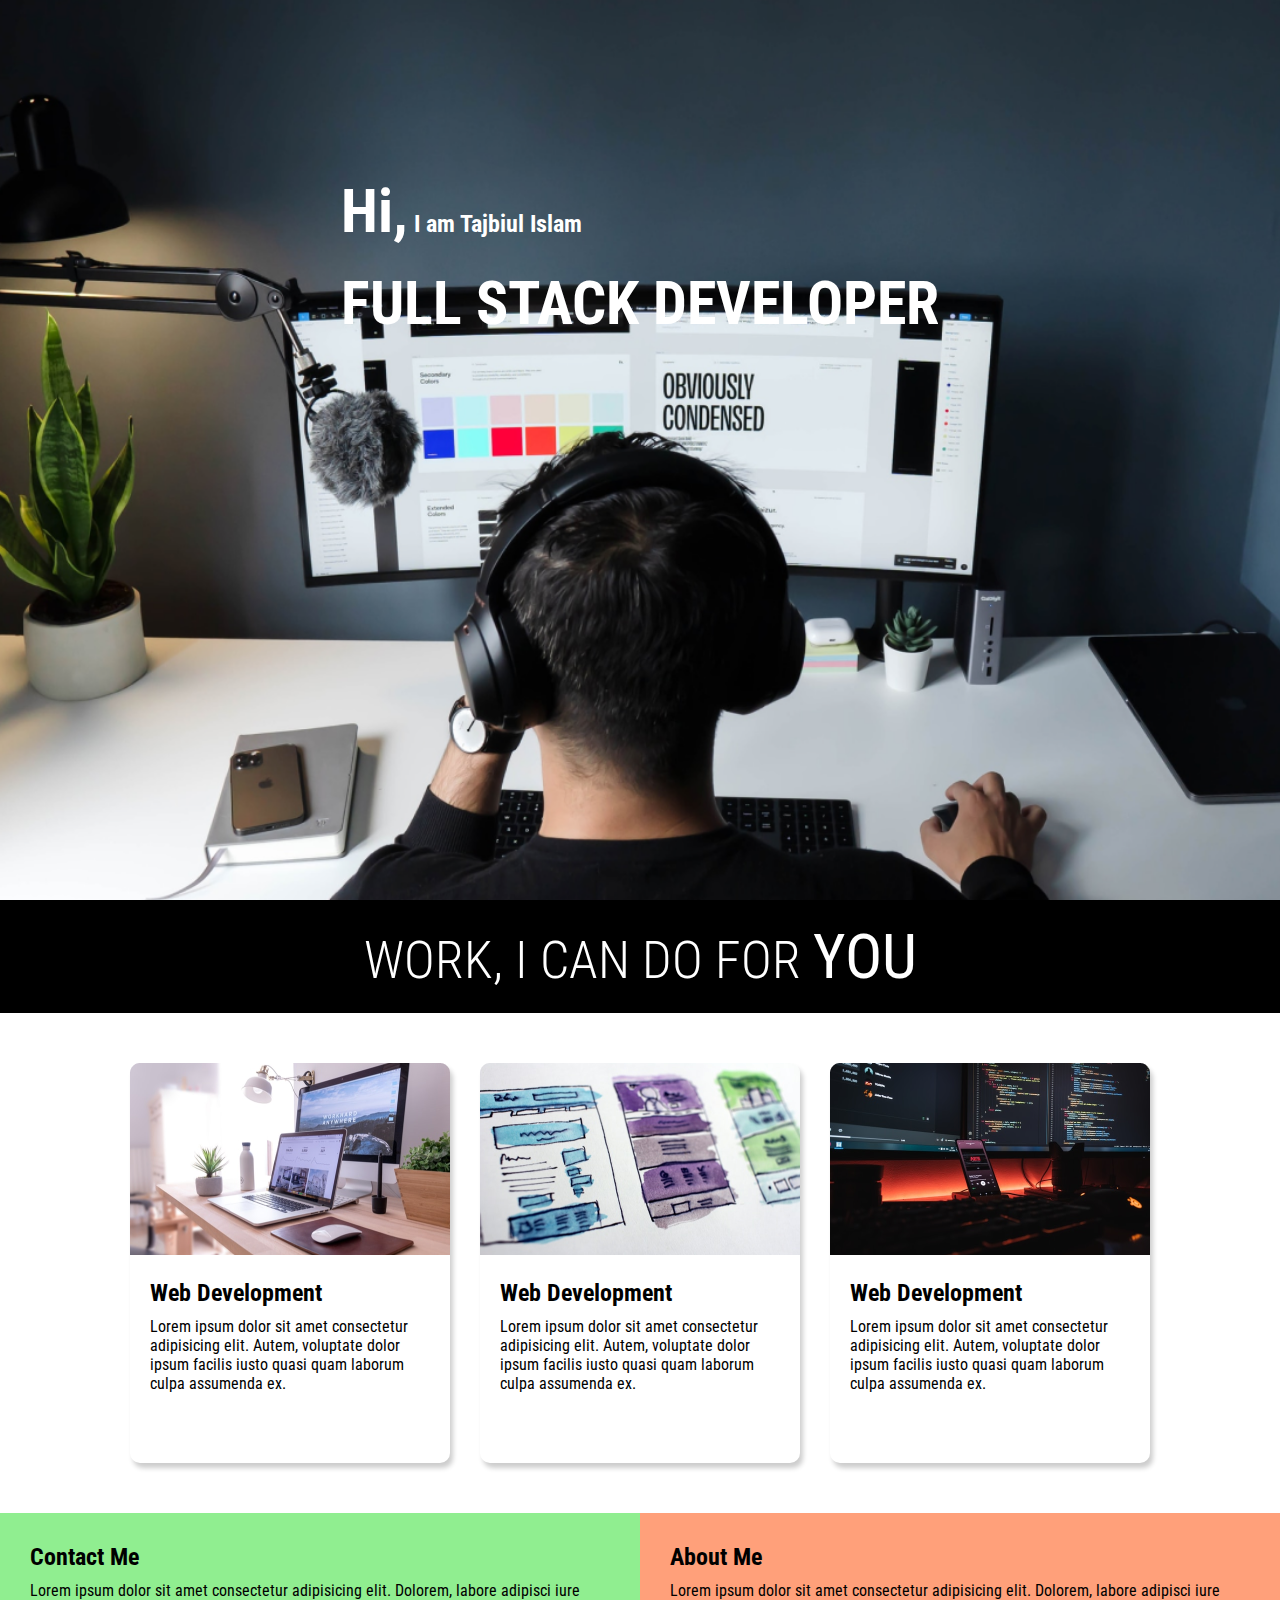
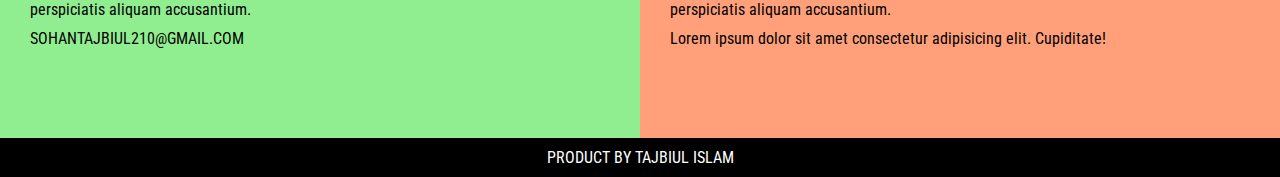
<file: third project/index.html>
<!DOCTYPE html>
<html lang="en">
<head>
  <meta charset="UTF-8">
  <meta http-equiv="X-UA-Compatible" content="IE=edge">
  <meta name="viewport" content="width=device-width, initial-scale=1.0">
  <link rel="stylesheet" href="style.css">
  <link href="https://fonts.googleapis.com/css2?family=Roboto+Condensed:ital,wght@0,300;0,400;0,700;1,400&display=swap" rel="stylesheet">
  <title>third-project</title>
</head>
<body>

  <header>
    <div class="name-section">
      <div class="text">
        <h2><span class="big-font">Hi,</span> I am Tajbiul Islam</h2>
        <h3 class="big-font">FULL STACK DEVELOPER</h3>
      </div>
    </div>
  </header>

  <!-- first----------------------------- -->

  <section class="black-section">
    <h2>WORK, I CAN DO FOR <span>YOU</span></h2>
  </section>

  <!-- second---------------- -->

  <section class="card-work">
    <div class="grid-item">
      <div class="card">
        <div class="image">
          <img src="images/web.png" alt="">
        </div>
        <div class="card-content">
          <h2>Web Development</h2>
          <p>Lorem ipsum dolor sit amet consectetur adipisicing elit. 
            Autem, voluptate dolor ipsum facilis iusto quasi quam laborum culpa assumenda ex.</p>
        </div>
      </div>
      <div class="card">
        <div class="image">
          <img src="images/uiux.png" alt="">
        </div>
        <div class="card-content">
          <h2>Web Development</h2>
          <p>Lorem ipsum dolor sit amet consectetur adipisicing elit. 
            Autem, voluptate dolor ipsum facilis iusto quasi quam laborum culpa assumenda ex.</p>
        </div>
      </div>
      <div class="card">
        <div class="image">
          <img src="images/mobile.png" alt="">
        </div>
        <div class="card-content">
          <h2>Web Development</h2>
          <p>Lorem ipsum dolor sit amet consectetur adipisicing elit. 
            Autem, voluptate dolor ipsum facilis iusto quasi quam laborum culpa assumenda ex.</p>
        </div>
      </div>
    </div>
  </section>

  <section class="footer">
    <div class="conteiner">
      <div class="contact-me">
        <h2>Contact Me</h2>
        <p>Lorem ipsum dolor sit amet consectetur adipisicing elit. Dolorem, labore adipisci iure perspiciatis aliquam accusantium.</p>
        <p>SOHANTAJBIUL210@GMAIL.COM</p>
      </div>
      <div class="about-me">
        <h2>About Me</h2>
        <p>Lorem ipsum dolor sit amet consectetur adipisicing elit. Dolorem, labore adipisci iure perspiciatis aliquam accusantium.</p>
        <p>Lorem ipsum dolor sit amet consectetur adipisicing elit. Cupiditate!</p>
      </div>
    </div>
  </section>

  <footer>
    <div>PRODUCT BY TAJBIUL ISLAM</div>
  </footer>
  
</body>
</html>
</file>
<file: third project/style.css>
@import url('https://fonts.googleapis.com/css2?family=Roboto+Condensed:ital,wght@0,300;0,400;0,700;1,400&display=swap');

*{
  box-sizing: border-box;
  padding: 0;
  margin: 0;
}

html, body{
  margin: 0;
  padding: 0;
  font-family: 'Roboto Condensed', sans-serif;
}

.name-section{
  background-image: url("images/developer.png");
  background-position: center;
  background-size: cover;
  height: 100vh;
  color: white;
  display: flex;
  justify-content: center;
  align-items: center;
}

.name-section .text{
  margin-top: -30%;
  line-height: 80px;
}

.text .big-font{
  font-size: 60px;
}

.black-section{
  background-color: black;
  padding: 20px;
}

.black-section h2{
  color: white;
  text-align: center;
  font-weight: 300;
  font-size: 52px;
}

.black-section h2 span{
  font-size: 62px;
  font-weight: 400;
}

.card-work{
  display: grid;
  gap: 20px;
  grid-template-columns: repeat(auto-fit, minmax(320px, 1fr));
  max-width: 1100px;
  margin: 50px auto;
}

.grid-item{
  display: flex;
  justify-content: center;
  align-items: center;
  gap: 30px;
}

.card{
  max-width: 320px;
  height: 400px;
  border-radius: 10px;
  box-shadow: 3px 5px 5px rgba(1, 1, 1, 0.2);
  transition: 0.2s ease-in-out;
}

.card:hover{
  transform: scale(1.04);
  box-shadow: 3px 5px 5px rgba(1, 1, 1, 0.4);
  transition: 0.2s ease-in-out;
}

.card-content{
  padding: 20px;
}

.card-content h2{
  margin-bottom: 10px;
}

.footer{
  margin-top: 20px;
}

.footer .conteiner{
  display: flex;
}

@media screen and (max-width: 600px){
  .footer .conteiner{
    flex-direction: column;
  }
  .contact-me, .about-me{
    width: 1200px;
  }
}

.contact-me, .about-me{
  font-family: 'Roboto Condensed', sans-serif;
  padding: 30px 30px 90px 30px;
  display: flex;
  flex-direction: column;
  gap: 10px;
  
}
.contact-me{
  background-color: lightgreen;
}

.about-me{
  background-color: lightsalmon;
}

footer{
  padding: 10px;
  background-color: black;
  color: white;
  text-align: center;
}
</file>
